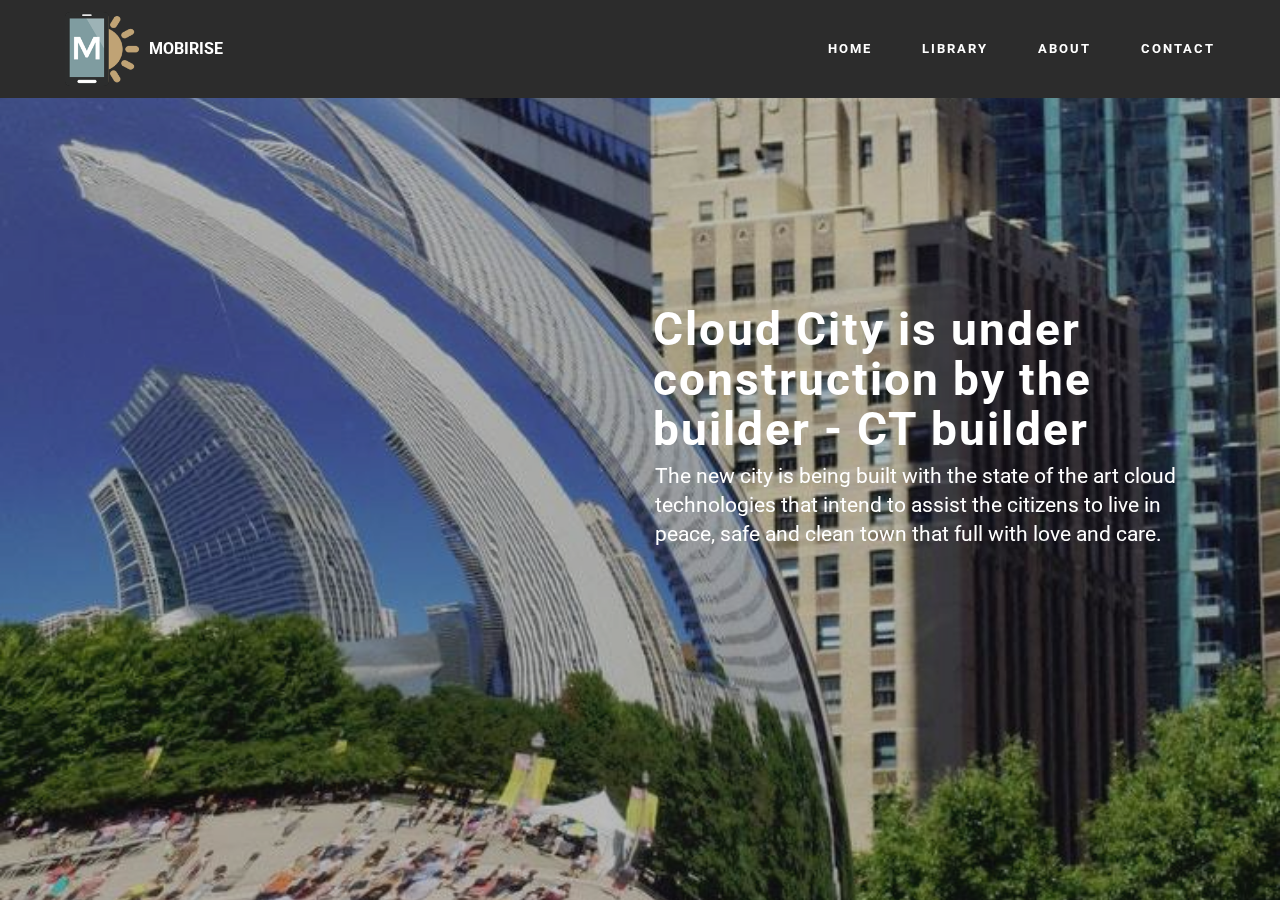
<file: index.html>
<!DOCTYPE html>
<html>
<head>
  <!-- Site made with Mobirise Website Builder v4.3.2, https://mobirise.com -->
  <meta charset="UTF-8">
  <meta http-equiv="X-UA-Compatible" content="IE=edge">
  <meta name="generator" content="Mobirise v4.3.2, mobirise.com">
  <meta name="viewport" content="width=device-width, initial-scale=1">
  <link rel="shortcut icon" href="assets/images/logo.png" type="image/x-icon">
  <meta name="description" content="Cloud City landing page
">
  <title>Cloud City Hall</title>
  <link rel="stylesheet" href="https://fonts.googleapis.com/css?family=Roboto:700,400&subset=cyrillic,latin,greek,vietnamese">
  <link rel="stylesheet" href="assets/bootstrap/css/bootstrap.min.css">
  <link rel="stylesheet" href="assets/animate.css/animate.min.css">
  <link rel="stylesheet" href="assets/mobirise/css/style.css">
  <link rel="stylesheet" href="assets/mobirise/css/mbr-additional.css" type="text/css">
  
  
  
</head>
<body>
<section class="mbr-navbar mbr-navbar--freeze mbr-navbar--absolute mbr-navbar--auto-collapse" id="menu-0" data-rv-view="0">
    <div class="mbr-navbar__section mbr-section">
        <div class="mbr-section__container container">
            <div class="mbr-navbar__container">
                <div class="mbr-navbar__column mbr-navbar__column--s mbr-navbar__brand">
                    <span class="mbr-navbar__brand-link mbr-brand mbr-brand--inline">
                        <span class="mbr-brand__logo"><a href="https://mobirise.com"><img src="assets/images/logo.png" class="mbr-navbar__brand-img mbr-brand__img" alt="Mobirise"></a></span>
                        <span class="mbr-brand__name"><a class="mbr-brand__name text-white" href="https://mobirise.com">MOBIRISE</a></span>
                    </span>
                </div>
                <div class="mbr-navbar__hamburger mbr-hamburger"><span class="mbr-hamburger__line"></span></div>
                <div class="mbr-navbar__column mbr-navbar__menu">
                    <nav class="mbr-navbar__menu-box mbr-navbar__menu-box--inline-right">
                        <div class="mbr-navbar__column">
                            <ul class="mbr-navbar__items mbr-navbar__items--right float-left mbr-buttons mbr-buttons--freeze mbr-buttons--right btn-decorator mbr-buttons--active mbr-buttons--only-links"><li class="mbr-navbar__item"><a class="mbr-buttons__link btn text-white" href="index.html#header1-d">HOME</a></li><li class="mbr-navbar__item"><a class="mbr-buttons__link btn text-white" href="page2.html#content5-s">LIBRARY<br></a></li> <li class="mbr-navbar__item"><a class="mbr-buttons__link btn text-white" href="page1.html#content5-9">ABOUT</a></li><li class="mbr-navbar__item"><a class="mbr-buttons__link btn text-white" href="page1.html#contacts3-a">CONTACT</a></li> </ul>                            
                            
                        </div>
                    </nav>
                </div>
            </div>
        </div>
    </div>
</section>

<section class="engine"><a href="https://mobirise.co/o">bootstrap button</a></section><section class="mbr-box mbr-section mbr-section--relative mbr-section--fixed-size mbr-section--full-height mbr-section--bg-adapted mbr-parallax-background mbr-after-navbar" id="header1-d" data-rv-view="2" style="background-image: url(assets/images/mbr-720x1080.jpg);">
    <div class="mbr-box__magnet mbr-box__magnet--sm-padding mbr-box__magnet--center-left">
        <div class="mbr-overlay" style="opacity: 0.3; background-color: rgb(34, 34, 34);"></div>
        <div class="mbr-box__container mbr-section__container container">
            <div class="mbr-box mbr-box--stretched"><div class="mbr-box__magnet mbr-box__magnet--center-left">
                <div class="row"><div class=" col-sm-6 col-sm-offset-6">
                    <div class="mbr-hero animated fadeInUp">
                        <h1 class="mbr-hero__text">Cloud City is under construction by the builder - CT builder</h1>
                        <p class="mbr-hero__subtext">The new city is being built with the state of the art cloud technologies that intend to assist the citizens to live in peace, safe and clean town that full with love and care.&nbsp;</p>
                    </div>
                    
                </div></div>
            </div></div>
        </div>
        
    </div>
</section>


  <script src="assets/web/assets/jquery/jquery.min.js"></script>
  <script src="assets/bootstrap/js/bootstrap.min.js"></script>
  <script src="assets/smooth-scroll/smooth-scroll.js"></script>
  <script src="assets/jarallax/jarallax.js"></script>
  <script src="assets/mobirise/js/script.js"></script>
  
  
</body>
</html>
</file>
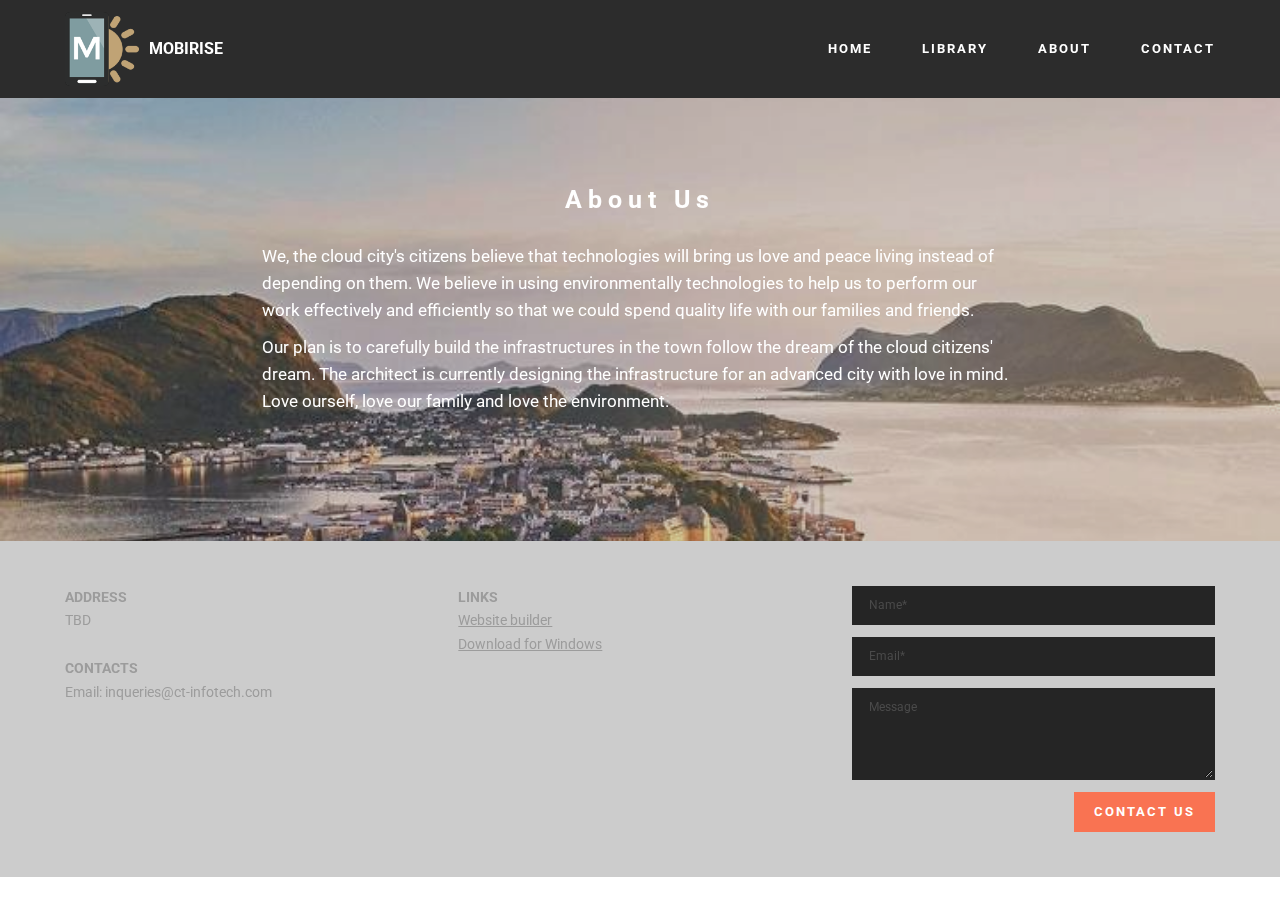
<file: page1.html>
<!DOCTYPE html>
<html>
<head>
  <!-- Site made with Mobirise Website Builder v4.3.2, https://mobirise.com -->
  <meta charset="UTF-8">
  <meta http-equiv="X-UA-Compatible" content="IE=edge">
  <meta name="generator" content="Mobirise v4.3.2, mobirise.com">
  <meta name="viewport" content="width=device-width, initial-scale=1">
  <link rel="shortcut icon" href="assets/images/logo.png" type="image/x-icon">
  <meta name="description" content="Cloud City landing page
">
  <title>About Us</title>
  <link rel="stylesheet" href="https://fonts.googleapis.com/css?family=Roboto:700,400&subset=cyrillic,latin,greek,vietnamese">
  <link rel="stylesheet" href="assets/bootstrap/css/bootstrap.min.css">
  <link rel="stylesheet" href="assets/mobirise/css/style.css">
  <link rel="stylesheet" href="assets/mobirise/css/mbr-additional.css" type="text/css">
  
  
  
</head>
<body>
<section class="mbr-navbar mbr-navbar--freeze mbr-navbar--absolute mbr-navbar--auto-collapse" id="menu-4" data-rv-view="13">
    <div class="mbr-navbar__section mbr-section">
        <div class="mbr-section__container container">
            <div class="mbr-navbar__container">
                <div class="mbr-navbar__column mbr-navbar__column--s mbr-navbar__brand">
                    <span class="mbr-navbar__brand-link mbr-brand mbr-brand--inline">
                        <span class="mbr-brand__logo"><a href="https://mobirise.com"><img src="assets/images/logo.png" class="mbr-navbar__brand-img mbr-brand__img" alt="Mobirise"></a></span>
                        <span class="mbr-brand__name"><a class="mbr-brand__name text-white" href="https://mobirise.com">MOBIRISE</a></span>
                    </span>
                </div>
                <div class="mbr-navbar__hamburger mbr-hamburger"><span class="mbr-hamburger__line"></span></div>
                <div class="mbr-navbar__column mbr-navbar__menu">
                    <nav class="mbr-navbar__menu-box mbr-navbar__menu-box--inline-right">
                        <div class="mbr-navbar__column">
                            <ul class="mbr-navbar__items mbr-navbar__items--right float-left mbr-buttons mbr-buttons--freeze mbr-buttons--right btn-decorator mbr-buttons--active mbr-buttons--only-links"><li class="mbr-navbar__item"><a class="mbr-buttons__link btn text-white" href="index.html#header1-d">HOME</a></li><li class="mbr-navbar__item"><a class="mbr-buttons__link btn text-white" href="page2.html#content5-s">LIBRARY<br></a></li> <li class="mbr-navbar__item"><a class="mbr-buttons__link btn text-white" href="page1.html#content5-9">ABOUT</a></li><li class="mbr-navbar__item"><a class="mbr-buttons__link btn text-white" href="page1.html#contacts3-a">CONTACT</a></li> </ul>                            
                            
                        </div>
                    </nav>
                </div>
            </div>
        </div>
    </div>
</section>

<section class="engine"><a href="https://mobirise.co/k">free bootstrap template</a></section><section class="mbr-section mbr-section--relative mbr-section--fixed-size mbr-parallax-background mbr-after-navbar" id="content5-9" data-rv-view="15" style="background-image: url(assets/images/mbr-1-720x1080.jpg);">
    <div class="mbr-overlay" style="opacity: 0.2; background-color: rgb(40, 50, 78);"></div>
    <div class="mbr-section__container container mbr-section__container--first" style="padding-top: 93px;">
        <div class="mbr-header mbr-header--wysiwyg row">
            <div class="col-sm-8 col-sm-offset-2">
                <h3 class="mbr-header__text">About Us</h3>
                
            </div>
        </div>
    </div>
    <div class="mbr-section__container container mbr-section__container--last" style="padding-bottom: 93px;">
        <div class="row">
            <div class="mbr-article mbr-article--wysiwyg col-sm-8 col-sm-offset-2"><p>We, the cloud city's citizens believe that technologies will bring us  love and peace living instead of depending on them. We believe in using environmentally technologies to help us to perform our work effectively and efficiently so that we could spend quality life with our families and friends. 
</p><p>
</p><p>Our plan is to carefully build the infrastructures in the town follow the dream of the cloud citizens' dream. The architect is currently designing the infrastructure for an advanced city with love in mind. Love ourself, love our family and love the environment. 
</p><p><br></p></div>
        </div>
    </div>
    
</section>

<section class="mbr-section mbr-section--relative mbr-section--fixed-size" id="contacts3-a" data-rv-view="18" style="background-color: rgb(204, 204, 204);">
    
    <div class="mbr-section__container container">
        <div class="mbr-contacts mbr-contacts--wysiwyg row" style="padding-top: 45px; padding-bottom: 45px;">
            <div class="col-sm-8">
                <div class="row">
                    <div class="col-sm-6">
                        <p class="mbr-contacts__text"><strong>ADDRESS</strong><br>TBD<br><br>
<strong>CONTACTS</strong><br>
Email: inqueries@ct-infotech.com<br><br><br></p>
                    </div>
                    <div class="col-sm-6"><p class="mbr-contacts__text"><strong>LINKS</strong></p><ul class="mbr-contacts__list"><li><a class="mbr-contacts__link text-gray" href="https://mobirise.com/">Website builder</a></li><li><a class="mbr-contacts__link text-gray" href="https://mobirise.com/mobirise-free-win.zip">Download for Windows</a></li><li><br></li></ul></div>
                </div>
            </div>
            <div class="mbr-contacts__column col-sm-4" data-form-type="formoid">
                <div data-form-alert="true">
                    <div class="hide" data-form-alert-success="true">Thanks for filling out form!</div>
                </div>
                <form action="https://mobirise.com/" method="post" data-form-title="MESSAGE">
                    <input type="hidden" value="1mVL0jQZPa6fOeLmYyY5vZgUEvoPHFrnlAN6SA2vg8W02Fq6LkIRpuP0IlZq6C08UC1Op17MCGPrtKrv/KXpR/Q3Di6gvYwQyxUJLIP84vtyXrbPPCaPgbgZNE6Dunb3" data-form-email="true">
                    <div class="form-group">
                        <input type="text" class="form-control input-sm input-inverse" name="name" required="" placeholder="Name*" data-form-field="Name">
                    </div>
                    <div class="form-group">
                        <input type="email" class="form-control input-sm input-inverse" name="email" required="" placeholder="Email*" data-form-field="Email">
                    </div>
                    
                    <div class="form-group">
                        <textarea class="form-control input-sm input-inverse" name="message" rows="4" placeholder="Message" data-form-field="Message"></textarea>
                    </div>
                    <div class="mbr-buttons mbr-buttons--right btn-inverse"><button type="submit" class="mbr-buttons__btn btn btn-danger">CONTACT US</button></div>
                </form>
            </div>
        </div>
    </div>
</section>


  <script src="assets/web/assets/jquery/jquery.min.js"></script>
  <script src="assets/bootstrap/js/bootstrap.min.js"></script>
  <script src="assets/smooth-scroll/smooth-scroll.js"></script>
  <script src="assets/jarallax/jarallax.js"></script>
  <!--[if lte IE 9]>
    <script src="assets/jquery-placeholder/jquery.placeholder.min.js"></script>
  <![endif]-->
  <script src="assets/mobirise/js/script.js"></script>
  <script src="assets/formoid/formoid.min.js"></script>
  
  
</body>
</html>
</file>
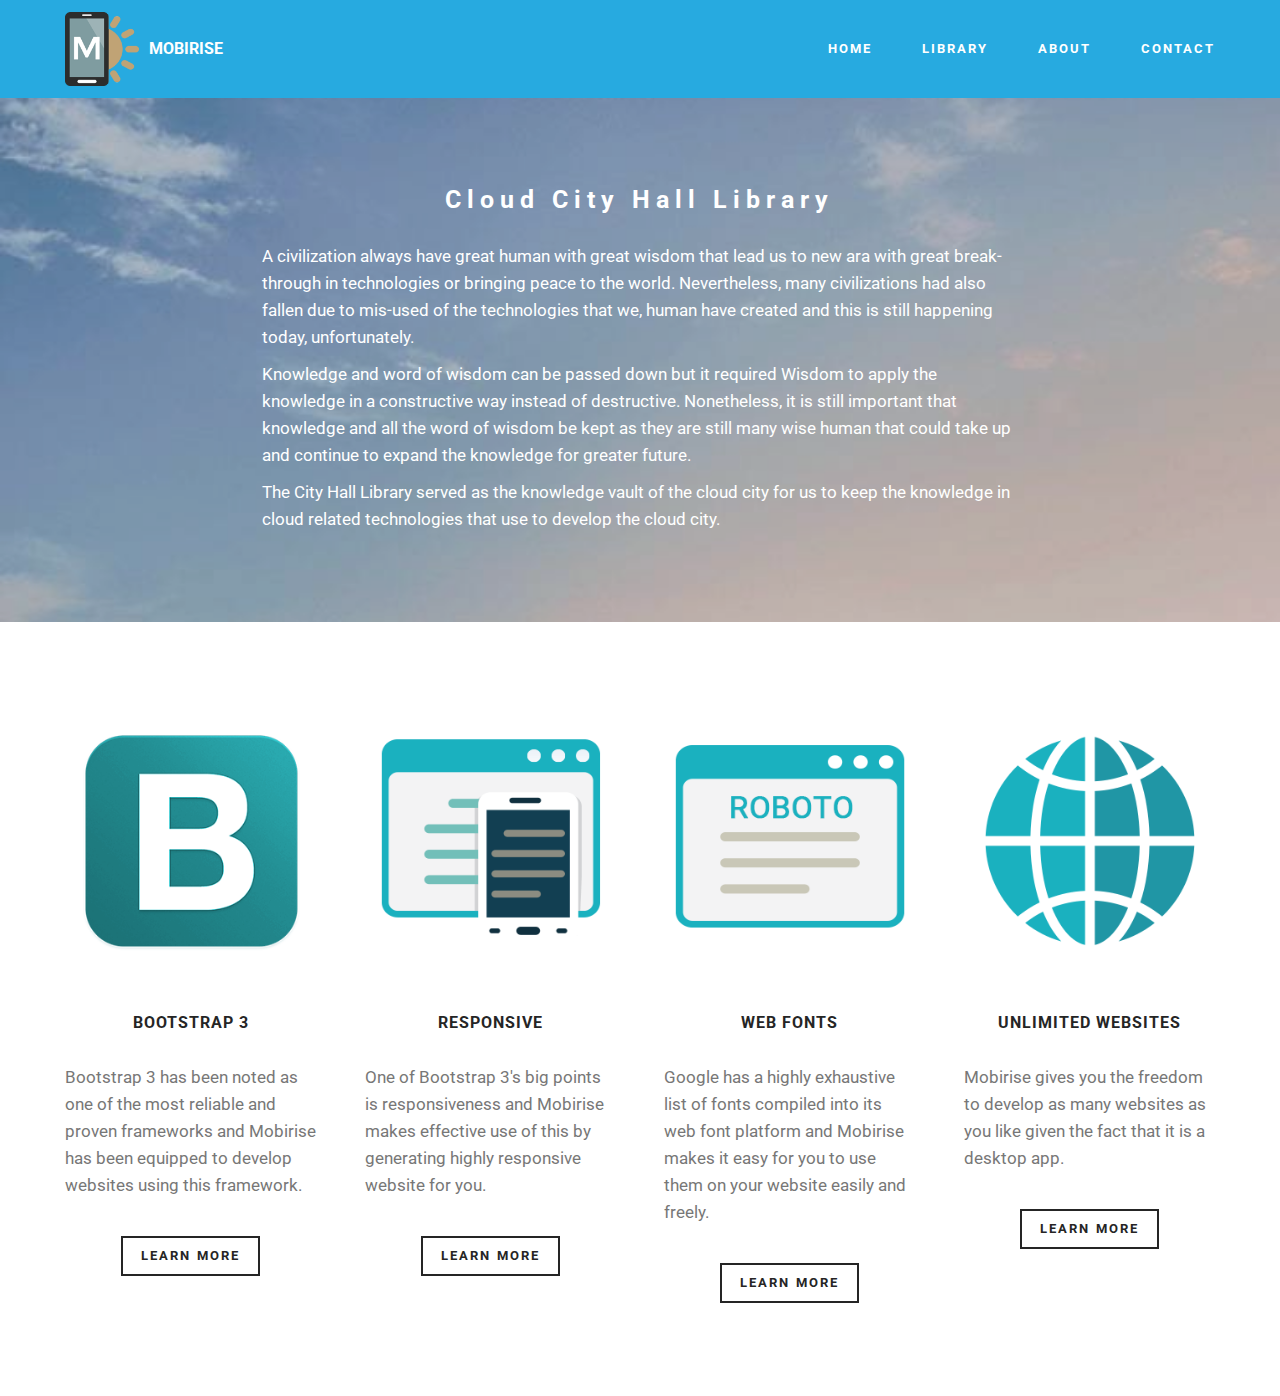
<file: page2.html>
<!DOCTYPE html>
<html>
<head>
  <!-- Site made with Mobirise Website Builder v4.3.2, https://mobirise.com -->
  <meta charset="UTF-8">
  <meta http-equiv="X-UA-Compatible" content="IE=edge">
  <meta name="generator" content="Mobirise v4.3.2, mobirise.com">
  <meta name="viewport" content="width=device-width, initial-scale=1">
  <link rel="shortcut icon" href="assets/images/logo.png" type="image/x-icon">
  <meta name="description" content="Cloud City Knowledge Vault for exchanging ideas and  info and most importantly is storing all those priceless knowledge and wisdom of citizens in a forever lasting cloud based storage .

">
  <title>Knowldge Vault</title>
  <link rel="stylesheet" href="https://fonts.googleapis.com/css?family=Roboto:700,400&subset=cyrillic,latin,greek,vietnamese">
  <link rel="stylesheet" href="assets/bootstrap/css/bootstrap.min.css">
  <link rel="stylesheet" href="assets/mobirise/css/style.css">
  <link rel="stylesheet" href="assets/mobirise/css/mbr-additional.css" type="text/css">
  
  
  
</head>
<body>
<section class="mbr-navbar mbr-navbar--freeze mbr-navbar--absolute mbr-navbar--auto-collapse mbr-navbar--transparent" id="menu-m" data-rv-view="8">
    <div class="mbr-navbar__section mbr-section">
        <div class="mbr-section__container container">
            <div class="mbr-navbar__container">
                <div class="mbr-navbar__column mbr-navbar__column--s mbr-navbar__brand">
                    <span class="mbr-navbar__brand-link mbr-brand mbr-brand--inline">
                        <span class="mbr-brand__logo"><a href="https://mobirise.com"><img src="assets/images/logo.png" class="mbr-navbar__brand-img mbr-brand__img" alt="Mobirise"></a></span>
                        <span class="mbr-brand__name"><a class="mbr-brand__name text-white" href="https://mobirise.com">MOBIRISE</a></span>
                    </span>
                </div>
                <div class="mbr-navbar__hamburger mbr-hamburger"><span class="mbr-hamburger__line"></span></div>
                <div class="mbr-navbar__column mbr-navbar__menu">
                    <nav class="mbr-navbar__menu-box mbr-navbar__menu-box--inline-right">
                        <div class="mbr-navbar__column">
                            <ul class="mbr-navbar__items mbr-navbar__items--right float-left mbr-buttons mbr-buttons--freeze mbr-buttons--right btn-decorator mbr-buttons--active mbr-buttons--only-links"><li class="mbr-navbar__item"><a class="mbr-buttons__link btn text-white" href="index.html#header1-d">HOME</a></li><li class="mbr-navbar__item"><a class="mbr-buttons__link btn text-white" href="page2.html#content5-s">LIBRARY<br></a></li> <li class="mbr-navbar__item"><a class="mbr-buttons__link btn text-white" href="page1.html#content5-9">ABOUT</a></li><li class="mbr-navbar__item"><a class="mbr-buttons__link btn text-white" href="page1.html#contacts3-a">CONTACT</a></li> </ul>                            
                            
                        </div>
                    </nav>
                </div>
            </div>
        </div>
    </div>
</section>

<section class="engine"><a href="https://mobirise.co/m">bootstrap table</a></section><section class="mbr-section mbr-section--relative mbr-section--fixed-size mbr-background mbr-after-navbar" id="content5-s" data-rv-view="5" style="background-image: url(assets/images/mbr-1-720x1080.jpg);">
    <div class="mbr-overlay" style="opacity: 0.2; background-color: rgb(40, 50, 78);"></div>
    <div class="mbr-section__container container mbr-section__container--first" style="padding-top: 93px;">
        <div class="mbr-header mbr-header--wysiwyg row">
            <div class="col-sm-8 col-sm-offset-2">
                <h3 class="mbr-header__text">Cloud City Hall Library</h3>
                
            </div>
        </div>
    </div>
    <div class="mbr-section__container container mbr-section__container--last" style="padding-bottom: 93px;">
        <div class="row">
            <div class="mbr-article mbr-article--wysiwyg col-sm-8 col-sm-offset-2"><p>A civilization always have great human with great wisdom that lead us to new ara with great break-through in technologies or bringing peace to the world. Nevertheless, many civilizations had also fallen due to mis-used of the technologies that we, human have created and this is still happening today, unfortunately.&nbsp;</p><p>Knowledge and word of wisdom can be passed down but it required Wisdom to apply the knowledge in a constructive way instead of destructive. Nonetheless, it is still important that knowledge and all the word of wisdom be kept as they are still many wise human that could take up and continue to expand the knowledge for greater future.&nbsp;</p><p>The City Hall Library served as the knowledge vault of the cloud city for us to keep the knowledge in cloud related technologies that use to develop the cloud city.&nbsp;</p></div>
        </div>
    </div>
    
</section>

<section class="mbr-section mbr-section--relative mbr-section--fixed-size" id="features1-w" data-rv-view="10" style="background-color: rgb(255, 255, 255);">
    
    
    <div class="mbr-section__container container mbr-section__container--std-top-padding" style="padding-top: 93px;">
        <div class="mbr-section__row row">
            <div class="mbr-section__col col-xs-12 col-md-3 col-sm-6">
                <div class="mbr-section__container mbr-section__container--center mbr-section__container--middle">
                    <figure class="mbr-figure"><img src="assets/images/bootstrap.png" class="mbr-figure__img"></figure>
                </div>
                <div class="mbr-section__container mbr-section__container--middle">
                    <div class="mbr-header mbr-header--reduce mbr-header--center mbr-header--wysiwyg">
                        <h3 class="mbr-header__text">BOOTSTRAP 3</h3>
                    </div>
                </div>
                <div class="mbr-section__container mbr-section__container--middle">
                    <div class="mbr-article mbr-article--wysiwyg">
                        <p>Bootstrap 3 has been noted as one of the most reliable and proven frameworks and Mobirise has been equipped to develop websites using this framework.</p>
                    </div>
                </div>
                <div class="mbr-section__container mbr-section__container--last" style="padding-bottom: 93px;">
                    <div class="mbr-buttons mbr-buttons--center"><a href="https://mobirise.com" class="mbr-buttons__btn btn btn-wrap btn-xs-lg btn-default">LEARN MORE</a></div>
                </div>
            </div>
            <div class="mbr-section__col col-xs-12 col-md-3 col-sm-6">
                <div class="mbr-section__container mbr-section__container--center mbr-section__container--middle">
                    <figure class="mbr-figure"><img src="assets/images/responsive.png" class="mbr-figure__img"></figure>
                </div>
                <div class="mbr-section__container mbr-section__container--middle">
                    <div class="mbr-header mbr-header--reduce mbr-header--center mbr-header--wysiwyg">
                        <h3 class="mbr-header__text">RESPONSIVE</h3>
                    </div>
                </div>
                <div class="mbr-section__container mbr-section__container--middle">
                    <div class="mbr-article mbr-article--wysiwyg">
                        <p>One of Bootstrap 3's big points is responsiveness and Mobirise makes effective use of this by generating highly responsive website for you.</p>
                    </div>
                </div>
                <div class="mbr-section__container mbr-section__container--last" style="padding-bottom: 93px;">
                    <div class="mbr-buttons mbr-buttons--center"><a href="https://mobirise.com" class="mbr-buttons__btn btn btn-wrap btn-xs-lg btn-default">LEARN MORE</a></div>
                </div>
            </div>
            <div class="clearfix visible-sm-block"></div>
            <div class="mbr-section__col col-xs-12 col-md-3 col-sm-6">
                <div class="mbr-section__container mbr-section__container--center mbr-section__container--middle">
                    <figure class="mbr-figure"><img src="assets/images/google-fonts.png" class="mbr-figure__img"></figure>
                </div>
                <div class="mbr-section__container mbr-section__container--middle">
                    <div class="mbr-header mbr-header--reduce mbr-header--center mbr-header--wysiwyg">
                        <h3 class="mbr-header__text">WEB FONTS</h3>
                    </div>
                </div>
                <div class="mbr-section__container mbr-section__container--middle">
                    <div class="mbr-article mbr-article--wysiwyg">
                        <p>Google has a highly exhaustive list of fonts compiled into its web font platform and Mobirise makes it easy for you to use them on your website easily and freely.</p>
                    </div>
                </div>
                <div class="mbr-section__container mbr-section__container--last" style="padding-bottom: 93px;">
                    <div class="mbr-buttons mbr-buttons--center"><a href="https://mobirise.com" class="mbr-buttons__btn btn btn-wrap btn-xs-lg btn-default">LEARN MORE</a></div>
                </div>
            </div>
            
            <div class="mbr-section__col col-xs-12 col-md-3 col-sm-6">
                <div class="mbr-section__container mbr-section__container--center mbr-section__container--middle">
                    <figure class="mbr-figure"><img src="assets/images/unlimited-websites.png" class="mbr-figure__img"></figure>
                </div>
                <div class="mbr-section__container mbr-section__container--middle">
                    <div class="mbr-header mbr-header--reduce mbr-header--center mbr-header--wysiwyg">
                        <h3 class="mbr-header__text">UNLIMITED WEBSITES</h3>
                    </div>
                </div>
                <div class="mbr-section__container mbr-section__container--middle">
                    <div class="mbr-article mbr-article--wysiwyg">
                        <p>Mobirise gives you the freedom to develop as many websites as you like given the fact that it is a desktop app.</p>
                    </div>
                </div>
                <div class="mbr-section__container mbr-section__container--last" style="padding-bottom: 93px;">
                    <div class="mbr-buttons mbr-buttons--center"><a href="https://mobirise.com" class="mbr-buttons__btn btn btn-wrap btn-xs-lg btn-default">LEARN MORE</a></div>
                </div>
            </div>
            
            
            
        </div>
    </div>
</section>


  <script src="assets/web/assets/jquery/jquery.min.js"></script>
  <script src="assets/bootstrap/js/bootstrap.min.js"></script>
  <script src="assets/smooth-scroll/smooth-scroll.js"></script>
  <script src="assets/mobirise/js/script.js"></script>
  
  
</body>
</html>
</file>
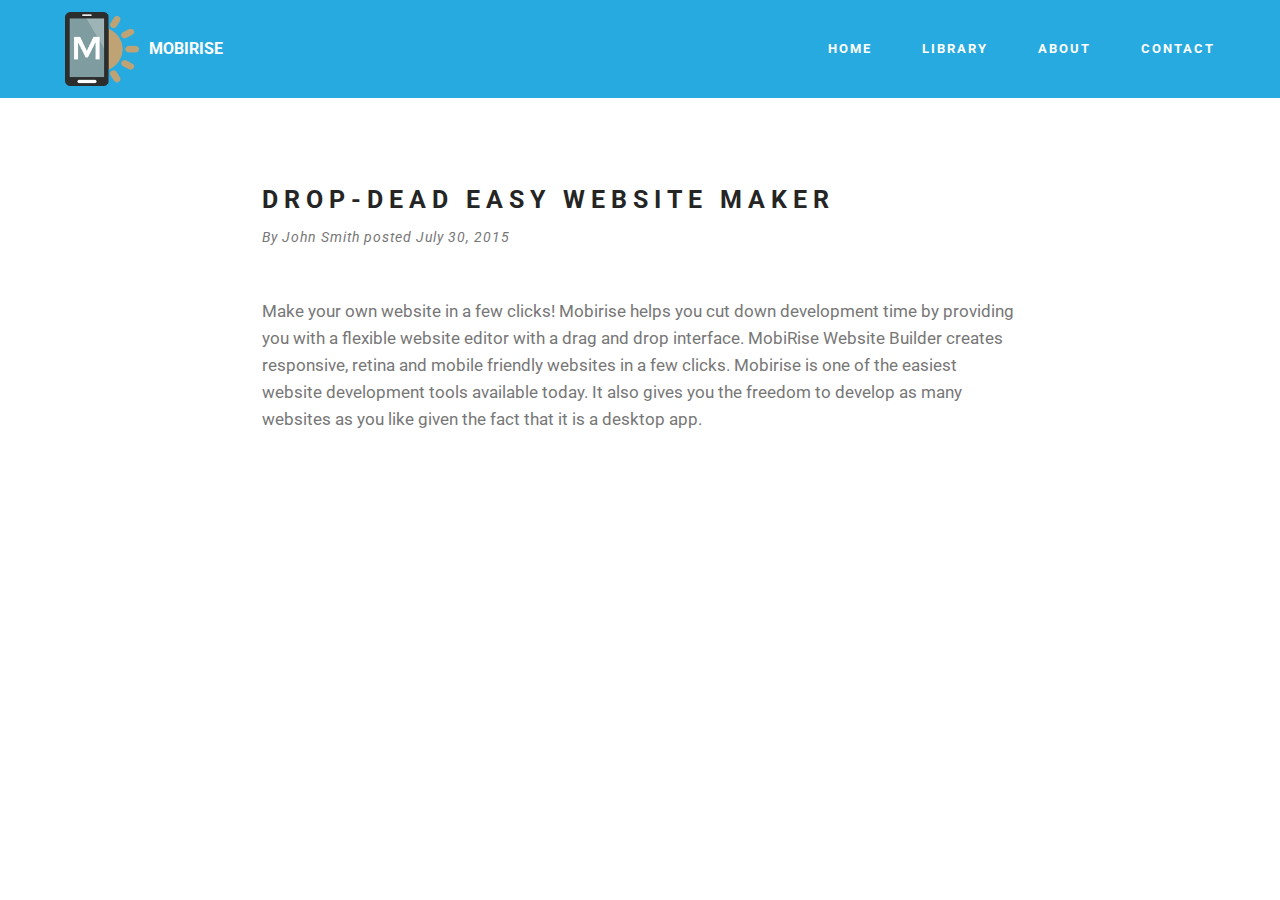
<file: page3.html>
<!DOCTYPE html>
<html>
<head>
  <!-- Site made with Mobirise Website Builder v4.3.2, https://mobirise.com -->
  <meta charset="UTF-8">
  <meta http-equiv="X-UA-Compatible" content="IE=edge">
  <meta name="generator" content="Mobirise v4.3.2, mobirise.com">
  <meta name="viewport" content="width=device-width, initial-scale=1">
  <link rel="shortcut icon" href="assets/images/logo.png" type="image/x-icon">
  <meta name="description" content="Basic understanding
">
  <title>Basic of Cloud Computing</title>
  <link rel="stylesheet" href="https://fonts.googleapis.com/css?family=Roboto:700,400&subset=cyrillic,latin,greek,vietnamese">
  <link rel="stylesheet" href="assets/bootstrap/css/bootstrap.min.css">
  <link rel="stylesheet" href="assets/mobirise/css/style.css">
  <link rel="stylesheet" href="assets/mobirise/css/mbr-additional.css" type="text/css">
  
  
  
</head>
<body>
<section class="mbr-navbar mbr-navbar--freeze mbr-navbar--absolute mbr-navbar--auto-collapse" id="menu-x" data-rv-view="27">
    <div class="mbr-navbar__section mbr-section">
        <div class="mbr-section__container container">
            <div class="mbr-navbar__container">
                <div class="mbr-navbar__column mbr-navbar__column--s mbr-navbar__brand">
                    <span class="mbr-navbar__brand-link mbr-brand mbr-brand--inline">
                        <span class="mbr-brand__logo"><a href="https://mobirise.com"><img src="assets/images/logo.png" class="mbr-navbar__brand-img mbr-brand__img" alt="Mobirise"></a></span>
                        <span class="mbr-brand__name"><a class="mbr-brand__name text-white" href="https://mobirise.com">MOBIRISE</a></span>
                    </span>
                </div>
                <div class="mbr-navbar__hamburger mbr-hamburger"><span class="mbr-hamburger__line"></span></div>
                <div class="mbr-navbar__column mbr-navbar__menu">
                    <nav class="mbr-navbar__menu-box mbr-navbar__menu-box--inline-right">
                        <div class="mbr-navbar__column">
                            <ul class="mbr-navbar__items mbr-navbar__items--right float-left mbr-buttons mbr-buttons--freeze mbr-buttons--right btn-decorator mbr-buttons--active mbr-buttons--only-links"><li class="mbr-navbar__item"><a class="mbr-buttons__link btn text-white" href="index.html#header1-d">HOME</a></li><li class="mbr-navbar__item"><a class="mbr-buttons__link btn text-white" href="page2.html#content5-s">LIBRARY<br></a></li> <li class="mbr-navbar__item"><a class="mbr-buttons__link btn text-white" href="page1.html#content5-9">ABOUT</a></li><li class="mbr-navbar__item"><a class="mbr-buttons__link btn text-white" href="page1.html#contacts3-a">CONTACT</a></li> </ul>                            
                            
                        </div>
                    </nav>
                </div>
            </div>
        </div>
    </div>
</section>

<section class="engine"><a href="https://mobirise.co/h">how to make a website for free</a></section><section class="mbr-section mbr-after-navbar" id="header3-y" data-rv-view="28">
    <div class="mbr-section__container container mbr-section__container--first">
        <div class="mbr-header mbr-header--wysiwyg row">
            <div class="col-sm-8 col-sm-offset-2">
                <h3 class="mbr-header__text">DROP-DEAD EASY WEBSITE MAKER</h3>
                <p class="mbr-header__subtext">By John Smith posted July 30, 2015<br><br></p>
            </div>
        </div>
    </div>
</section>

<section class="mbr-section" id="content1-z" data-rv-view="30">
    <div class="mbr-section__container container mbr-section__container--last">
        <div class="row">
            <div class="mbr-article mbr-article--wysiwyg col-sm-8 col-sm-offset-2"><p>Make your own website in a few clicks! Mobirise helps you cut down development time by providing you with a flexible website editor with a drag and drop interface. MobiRise Website Builder creates responsive, retina and mobile friendly websites in a few clicks. Mobirise is one of the easiest website development tools available today. It also gives you the freedom to develop as many websites as you like given the fact that it is a desktop app.</p></div>
        </div>
    </div>
</section>


  <script src="assets/web/assets/jquery/jquery.min.js"></script>
  <script src="assets/bootstrap/js/bootstrap.min.js"></script>
  <script src="assets/smooth-scroll/smooth-scroll.js"></script>
  <script src="assets/mobirise/js/script.js"></script>
  
  
</body>
</html>
</file>
<file: assets/mobirise/css/mbr-additional.css>
#menu-0 .mbr-brand__name {
  font-size: 16px;
}
#menu-0.mbr-navbar--stuck .mbr-navbar__section {
  background: #2c2c2c;
}
#menu-0 .mbr-navbar__hamburger {
  color: #ffffff;
}
#menu-4 .mbr-brand__name {
  font-size: 16px;
}
#menu-4.mbr-navbar--stuck .mbr-navbar__section {
  background: #2c2c2c;
}
#menu-4 .mbr-navbar__hamburger {
  color: #ffffff;
}
#content5-9 .mbr-header .mbr-header__text {
  text-align: center;
  color: #fff;
}
#content5-9 .mbr-header .mbr-header__subtext {
  text-align: center;
  color: #fff;
}
#content5-9 .mbr-article {
  color: #fff;
}
#content5-s .mbr-header .mbr-header__text {
  text-align: center;
  color: #fff;
}
#content5-s .mbr-header .mbr-header__subtext {
  text-align: center;
  color: #fff;
}
#content5-s .mbr-article {
  color: #fff;
}
#menu-m .mbr-brand__name {
  font-size: 16px;
}
#menu-m.mbr-navbar--stuck .mbr-navbar__section {
  background: #27aae0;
}
#menu-m .mbr-navbar__section {
  background: #27aae0;
}
#menu-m .mbr-navbar__hamburger {
  color: #ffffff;
}
#menu-x .mbr-brand__name {
  font-size: 16px;
}
#menu-x.mbr-navbar--stuck .mbr-navbar__section {
  background: #27aae0;
}
#menu-x .mbr-navbar__section {
  background: #27aae0;
}
#menu-x .mbr-navbar__hamburger {
  color: #ffffff;
}
</file>
<file: assets/mobirise/css/style.css>
.is-builder .animated {
  -webkit-animation-name: none !important;
  animation-name: none !important;
}
html {
  position: relative;
  min-height: 100%;
}
.mbr-embedded-video {
  position: relative;
}
.mbr-background-video,
.mbr-background-video-preview {
  bottom: 0;
  left: 0;
  overflow: hidden;
  position: absolute;
  right: 0;
  top: 0;
}
.mbr-parallax-background,
.mbr-background {
  background-attachment: fixed !important;
  background-position: 50% 0;
  background-repeat: no-repeat;
  background-size: cover !important;
}
.mbr-hidden-scrollbar .mbr-parallax-background {
  background-size: auto 130%;
}
.mobile .mbr-parallax-background {
  background-attachment: scroll !important;
}
.mbr-background {
  background-attachment: scroll !important;
}
.mbr-navbar {
  position: relative;
  width: 100%;
}
.mbr-navbar:before {
  content: "";
  display: block;
}
.mbr-navbar__brand-link:after,
.mbr-navbar__brand-img {
  max-height: 74px;
  height: 100%;
}
.mbr-navbar:before,
.mbr-navbar__container {
  height: 98px;
}
.mbr-navbar--ss .mbr-navbar__brand-link:after,
.mbr-navbar--ss .mbr-navbar__brand-img {
  height: 74px;
}
.mbr-navbar--ss:before,
.mbr-navbar--ss .mbr-navbar__container {
  height: 98px;
}
.mbr-navbar--xs .mbr-navbar__brand-link:after,
.mbr-navbar--xs .mbr-navbar__brand-img {
  height: 32px;
}
.mbr-navbar--xs:before,
.mbr-navbar--xs .mbr-navbar__container {
  height: 56px;
}
.mbr-navbar--s .mbr-navbar__brand-link:after,
.mbr-navbar--s .mbr-navbar__brand-img {
  height: 48px;
}
.mbr-navbar--s:before,
.mbr-navbar--s .mbr-navbar__container {
  height: 72px;
}
.mbr-navbar--m .mbr-navbar__brand-link:after,
.mbr-navbar--m .mbr-navbar__brand-img {
  height: 64px;
}
.mbr-navbar--m:before,
.mbr-navbar--m .mbr-navbar__container {
  height: 88px;
}
.mbr-navbar--l .mbr-navbar__brand-link:after,
.mbr-navbar--l .mbr-navbar__brand-img {
  height: 96px;
}
.mbr-navbar--l:before,
.mbr-navbar--l .mbr-navbar__container {
  height: 120px;
}
.mbr-navbar--xl .mbr-navbar__brand-link:after,
.mbr-navbar--xl .mbr-navbar__brand-img {
  height: 128px;
}
.mbr-navbar--xl:before,
.mbr-navbar--xl .mbr-navbar__container {
  height: 152px;
}
.mbr-navbar--short .mbr-navbar__brand-link:after,
.mbr-navbar--short .mbr-navbar__brand-img {
  height: 40px;
}
.mbr-navbar--short .mbr-brand__logo .mbr-iconfont{
  font-size: 40px;
}
.mbr-navbar--short:before,
.mbr-navbar--short .mbr-navbar__container {
  height: 64px;
}
.mbr-navbar--short .mbr-navbar__container {
  padding: 12px 0;
}
@media (max-width: 767px) {
  .mbr-navbar--short .mbr-navbar__brand-link:after,
  .mbr-navbar--short .mbr-navbar__brand-img {
    height: 31px;
  }
  .mbr-navbar--short:before,
  .mbr-navbar--short .mbr-navbar__container {
    height: 45px;
  }
  .mbr-navbar--short .mbr-navbar__container {
    padding: 7px 0;
  }
}
.mbr-navbar__brand-img {
  position: relative;
}
.mbr-navbar__brand-img,
.mbr-navbar__container,
.mbr-navbar__section {
  -webkit-transition: all 300ms ease-in-out 0s;
  -o-transition: all 300ms ease-in-out 0s;
  transition: all 300ms ease-in-out 0s;
}
.mbr-navbar__section {
  background: #2c2c2c;
  height: auto;
  position: absolute;
  top: 0;
  width: 100%;
  z-index: 1000;
}
.mbr-navbar__container {
  display: table;
  padding: 12px 0;
  width: 100%;
}
.mbr-navbar__menu-box {
  display: table;
  width: 100%;
}
.mbr-navbar__menu-box--inline-left,
.mbr-navbar__menu-box--inline-center,
.mbr-navbar__menu-box--inline-right {
  display: block;
  text-align: left;
}
.mbr-navbar__menu-box--inline-center {
  text-align: center;
}
.mbr-navbar__menu-box--inline-right {
  text-align: right;
}
.mbr-navbar__column {
  display: table-cell;
  vertical-align: middle;
}
.mbr-navbar__column--xxs {
  width: 1%;
}
.mbr-navbar__column--xs {
  width: 10%;
}
.mbr-navbar__column--s {
  width: 20%;
}
.mbr-navbar__column--m {
  width: 30%;
}
.mbr-navbar__column--l {
  width: 40%;
}
.mbr-navbar__column--xl {
  width: 50%;
}
.mbr-navbar__menu-box--inline-left .mbr-navbar__column,
.mbr-navbar__menu-box--inline-center .mbr-navbar__column,
.mbr-navbar__menu-box--inline-right .mbr-navbar__column {
  display: inline-block;
}
.mbr-navbar__items {
  float: left;
  padding-left: 0px;
  position: relative;
  left: -20px;
}
.mbr-navbar__items--right {
  float: right;
  left: 0;
}
.float-left {
  float: left;
}
.mbr-navbar__item {
  display: block;
  float: left;
  position: relative;
}
.mbr-navbar__hamburger {
  display: none;
  margin-top: -11px;
  position: absolute;
  right: 0;
  top: 50%;
  z-index: 10000;
}
.mbr-navbar--collapsed .mbr-navbar__container {
  position: relative;
}
.mbr-navbar--collapsed .mbr-navbar__column {
  display: block;
  width: 100%;
}
.mbr-navbar--collapsed .mbr-navbar__items--right {
  padding-top: 13px;
}
.mbr-navbar--collapsed .mbr-navbar__menu {
  background: rgba(0, 0, 0, 0.9);
  display: none;
  height: 100%;
  left: 0;
  position: fixed;
  top: 0;
  width: 100%;
  z-index: 9999;
}
.mbr-navbar--collapsed .mbr-navbar__menu-box {
  display: table-cell;
  vertical-align: middle;
}
.mbr-navbar--collapsed .mbr-navbar__items {
  float: none;
}
.mbr-navbar--collapsed .mbr-navbar__item {
  float: none;
}
.mbr-navbar--collapsed .mbr-navbar__hamburger {
  display: block;
}
.mbr-navbar--collapsed.mbr-navbar--open .mbr-navbar__menu {
  display: table;
}
.mbr-navbar--collapsed.mbr-navbar--open:not(.mbr-navbar--sticky) .mbr-navbar__section {
  background: none;
  position: fixed;
}
.mbr-navbar--collapsed.mbr-navbar--open .mbr-navbar__brand {
  visibility: hidden;
}
.mbr-navbar--collapsed.mbr-navbar--sticky.mbr-navbar--open .mbr-navbar__brand {
  visibility: visible;
}
.mbr-navbar--collapsed.mbr-navbar--open .mbr-navbar__brand-img,
.mbr-navbar--collapsed.mbr-navbar--open .mbr-navbar__container {
  -webkit-transition: none;
  -o-transition: none;
  transition: none;
}
.mbr-navbar--freeze.mbr-navbar--collapsed.mbr-navbar--open .mbr-navbar__hamburger,
.mbr-navbar--freeze.mbr-navbar--collapsed.mbr-navbar--open .mbr-navbar__hamburger:hover {
  color: #fff !important;
}
.mbr-navbar--sticky .mbr-navbar__section {
  position: fixed;
}
.mbr-navbar--absolute {
  position: absolute;
}
/* fix for popup menu conflict */
@media (max-width: 480px) {
  .mbr-navbar--absolute.mbr-navbar[id^=menu-] {
    position: absolute;
  }
}
.mbr-navbar--transparent .mbr-navbar__section {
  background: none;
}
.mbr-navbar--stuck .mbr-navbar__section,
.mbr-navbar--relative .mbr-navbar__section {
  background: #2c2c2c;
}
@media (max-width: 991px) {
  .mbr-navbar--auto-collapse .mbr-navbar__container {
    position: relative;
  }
  .mbr-navbar--auto-collapse .mbr-navbar__column {
    display: block;
    width: 100%;
  }
  .mbr-navbar__column {
    max-height: 100vh;
    overflow-x: hidden;
    overflow-y:auto;
  }
  .mbr-navbar__column::-webkit-scrollbar {
    display:none;
  }
  .mbr-navbar--auto-collapse .mbr-navbar__items--right {
    padding-top: 13px;
  }
  .mbr-navbar--auto-collapse .mbr-navbar__menu {
    background: rgba(0, 0, 0, 0.9);
    display: none;
    height: 100%;
    left: 0;
    position: fixed;
    top: 0;
    width: 100%;
    z-index: 9999;
  }
  .mbr-navbar--auto-collapse .mbr-navbar__menu-box {
    display: table-cell;
    vertical-align: middle;
  }
  .mbr-navbar--auto-collapse .mbr-navbar__items {
    float: none;
  }
  .mbr-navbar--auto-collapse .mbr-navbar__item {
    float: none;
  }
  .mbr-navbar--auto-collapse .mbr-navbar__hamburger {
    display: block;
  }
  .mbr-navbar--auto-collapse.mbr-navbar--open .mbr-navbar__menu {
    display: table;
  }
  .mbr-navbar--auto-collapse.mbr-navbar--open:not(.mbr-navbar--sticky) .mbr-navbar__section {
    background: none;
    position: fixed;
  }
  .mbr-navbar--auto-collapse.mbr-navbar--open .mbr-navbar__brand {
    visibility: hidden;
  }
  .mbr-navbar--auto-collapse.mbr-navbar--sticky.mbr-navbar--open .mbr-navbar__brand {
    visibility: visible;
  }
  .mbr-navbar--auto-collapse.mbr-navbar--open .mbr-navbar__brand-img,
  .mbr-navbar--auto-collapse.mbr-navbar--open .mbr-navbar__container {
    -webkit-transition: none;
    -o-transition: none;
    transition: none;
  }
}
.mbr-after-navbar:before {
  content: "";
  display: block;
  height: 98px;
}
.mbr-hamburger {
  cursor: pointer;
  height: 23px;
  width: 30px;
}
.mbr-hamburger:focus {
  outline: none;
}
.mbr-hamburger__line,
.mbr-hamburger__line:before,
.mbr-hamburger__line:after {
  content: "";
  position: absolute;
  display: block;
  height: 1px;
  cursor: pointer;
}
.mbr-hamburger__line,
.mbr-hamburger__line:before,
.mbr-hamburger__line:after {
  width: 30px;
  border-bottom: 5px solid;
  top: 9px;
}
.mbr-hamburger__line:before {
  top: -9px;
}
.mbr-hamburger__line:after {
  top: 9px;
}
.mbr-hamburger__line,
.mbr-hamburger__line:before,
.mbr-hamburger__line:after {
  -webkit-transition: all 300ms ease-in-out;
  transition: all 300ms ease-in-out;
}
.mbr-hamburger--open .mbr-hamburger__line {
  border-color: transparent;
}
.mbr-hamburger--open .mbr-hamburger__line:before,
.mbr-hamburger--open .mbr-hamburger__line:after {
  top: 0;
}
.mbr-hamburger--open .mbr-hamburger__line:before {
  -ms-transform: rotate(45deg);
  -webkit-transform: rotate(45deg);
  transform: rotate(45deg);
}
.mbr-hamburger--open .mbr-hamburger__line:after {
  top: 10px;
  -ms-transform: translatey(-10px) rotate(-45deg);
  -webkit-transform: translatey(-10px) rotate(-45deg);
  transform: translatey(-10px) rotate(-45deg);
}
@media (max-width: 767px) {
  .mbr-hamburger {
    height: 23px;
    width: 27px;
  }
  .mbr-hamburger__line,
  .mbr-hamburger__line:before,
  .mbr-hamburger__line:after {
    width: 27px;
    border-bottom: 4px solid;
    top: 9px;
  }
  .mbr-hamburger__line:before {
    top: -9px;
  }
  .mbr-hamburger__line:after {
    top: 9px;
  }
}

.navbar-dropdown .hamburger-icon {
  content: "";
  width: 16px;
  -webkit-box-shadow: 0 -6px 0 1px,0 0 0 1px,0 6px 0 1px;
  -moz-box-shadow: 0 -6px 0 1px,0 0 0 1px,0 6px 0 1px;
  box-shadow: 0 -6px 0 1px,0 0 0 1px,0 6px 0 1px;
}

.mbr-brand {
  display: block;
  float: left;
  position: relative;
}
.mbr-brand,
.mbr-brand:hover {
  text-decoration: none;
}
.mbr-brand__name {
  display: block;
  font-weight: bold;
  margin-top: 5px;
  text-align: center;
}
.mbr-brand__name,
.mbr-brand__name:hover {
  text-decoration: none;
}
.mbr-brand--inline {
  display: table;
}
.mbr-brand--inline:after {
  content: "";
  display: table-cell;
  width: 1px;
}
.mbr-brand--inline .mbr-brand__logo,
.mbr-brand--inline .mbr-brand__name {
  display: table-cell;
  vertical-align: middle;
}
.mbr-brand--inline .mbr-brand__logo {
  padding-right: 10px;
}
.mbr-brand--inline .mbr-brand__name {
  margin: 0;
  text-align: left;
}
.mbr-form {
  display: table;
  margin-top: -13px;
  position: relative;
  top: 14px;
  width: 100%;
}
.mbr-form__left,
.mbr-form__right {
  display: table-cell;
  vertical-align: top;
}
.mbr-form__left {
  padding-right: 3px;
}
.mbr-form__right {
  width: 1px;
}
@media (max-width: 530px) {
  .mbr-form {
    display: block;
    margin-top: -27px;
    position: relative;
    top: 26px;
  }
  .mbr-form__left,
  .mbr-form__right {
    display: block;
  }
  .mbr-form__left {
    margin-bottom: 12px;
    padding-right: 0;
  }
  .mbr-form__right {
    width: 100%;
  }
}
.mbr-section {
  padding: 0 20px;
}
.mbr-section--no-padding {
  padding: 0;
}
.mbr-section--relative {
  position: relative;
}
.mbr-section--fixed-size {
  overflow: hidden;
}
.mbr-section--full-height {
  height: 100vh;
}
.mbr-section--full-height.mbr-after-navbar:before {
  display: none;
}
.mbr-section--bg-adapted {
  background-attachment: scroll;
  background-position: 50% 0;
  background-repeat: no-repeat;
  background-size: cover;
}
.mbr-section--gray {
  background-color: #444444;
}
.mbr-section--light-gray {
  background-color: #f0f0f0;
}
.mbr-section--dark-gray {
  background-color: #3c3c3c;
}
.mbr-section__container {
  padding: 0;
  position: relative;
  z-index: 3;
}
.mbr-section__container--center {
  text-align: center;
}
.mbr-section__container--std-padding {
  padding: 93px 0;
}
.mbr-section__container--std-top-padding {
  padding-top: 93px;
}
.mbr-section__container--std-bot-padding {
  padding-bottom: 93px;
}
.mbr-section__container--sm-padding {
  padding: 41px 0;
}
.mbr-section__container--sm-top-padding {
  padding-top: 41px;
}
.mbr-section__container--sm-bot-padding {
  padding-bottom: 41px;
}
.mbr-section__container--isolated {
  padding-bottom: 93px;
  padding-top: 93px;
}
.mbr-section__container--first {
  padding-top: 93px;
  padding-bottom: 41px;
}
.mbr-section__container--middle {
  padding-bottom: 41px;
}
.mbr-section__container--last {
  padding-bottom: 93px;
}
.mbr-section__row {
  margin-left: -24px;
  margin-right: -24px;
}
.mbr-section__col {
  overflow: hidden;
  padding-left: 24px;
  padding-right: 24px;
}
.mbr-section__left {
  padding-right: 40px;
}
.mbr-section__right {
  padding-left: 15px;
}
.mbr-section__header {
  line-height: 1.5em;
  margin: -10px 0 0;
  text-align: center;
}
@media (min-width: 768px) {
  .mbr-section--short-paddings .mbr-section__container--std-padding {
    padding: 59px 0;
  }
  .mbr-section--short-paddings .mbr-section__container--std-top-padding {
    padding-top: 59px;
  }
  .mbr-section--short-paddings .mbr-section__container--std-bot-padding {
    padding-bottom: 59px;
  }
  .mbr-section--short-paddings .mbr-section__container--sm-padding {
    padding: 41px 0;
  }
  .mbr-section--short-paddings .mbr-section__container--sm-top-padding {
    padding-top: 41px;
  }
  .mbr-section--short-paddings .mbr-section__container--sm-bot-padding {
    padding-bottom: 41px;
  }
  .mbr-section--short-paddings .mbr-section__container--isolated {
    padding-bottom: 59px;
    padding-top: 59px;
  }
  .mbr-section--short-paddings .mbr-section__container--first {
    padding-top: 59px;
    padding-bottom: 41px;
  }
  .mbr-section--short-paddings .mbr-section__container--middle {
    padding-bottom: 41px;
  }
  .mbr-section--short-paddings .mbr-section__container--last {
    padding-bottom: 59px;
  }
}
@media (max-width: 767px) {
  .mbr-section__left {
    padding-right: 15px;
  }
  .mbr-section__right {
    padding-left: 15px;
    padding-top: 51px;
  }
}
.mbr-arrow {
  bottom: 71px;
  left: 0;
  line-height: 1px;
  padding: 0 20px;
  position: absolute;
  width: 100%;
  z-index: 3;
}
.mbr-arrow__link {
  display: inline-block;
  font-size: 26px;
}
.mbr-arrow__link,
.mbr-arrow__link:hover,
.mbr-arrow__link:focus {
  color: #fff;
}
.mbr-arrow--floating .mbr-arrow__link {
  -webkit-animation: floating-arrow 1.6s infinite ease-in-out 0s;
  -o-animation: floating-arrow 1.6s infinite ease-in-out 0s;
  animation: floating-arrow 1.6s infinite ease-in-out 0s;
}
@-webkit-keyframes floating-arrow {
  from {
    -webkit-transform: translateY(0);
    transform: translateY(0);
  }
  65% {
    -webkit-transform: translateY(11px);
    transform: translateY(11px);
  }
  to {
    -webkit-transform: translateY(0);
    transform: translateY(0);
  }
}
@-o-keyframes floating-arrow {
  from {
    -webkit-transform: translateY(0);
    transform: translateY(0);
  }
  65% {
    -webkit-transform: translateY(11px);
    transform: translateY(11px);
  }
  to {
    -webkit-transform: translateY(0);
    transform: translateY(0);
  }
}
@keyframes floating-arrow {
  from {
    -webkit-transform: translateY(0);
    transform: translateY(0);
  }
  65% {
    -webkit-transform: translateY(11px);
    transform: translateY(11px);
  }
  to {
    -webkit-transform: translateY(0);
    transform: translateY(0);
  }
}
.mbr-arrow--dark .mbr-arrow__link,
.mbr-arrow--dark .mbr-arrow__link:hover,
.mbr-arrow--dark .mbr-arrow__link:focus {
  color: #252525;
}
@media (max-width: 767px) {
  .mbr-arrow {
    bottom: 41px;
  }
}
@media (max-width: 320px) {
  .mbr-arrow {
    bottom: 21px;
    text-align: center;
  }
}
@media all and (device-width: 320px) and (device-height: 568px) and (orientation: portrait) {
  .mbr-arrow {
    bottom: 31px;
  }
}
.mbr-box {
  display: table;
  width: 100%;
}
.mbr-box--fixed {
  table-layout: fixed;
}
.mbr-box--stretched {
  height: 100%;
}
.mbr-box__magnet {
  display: table-cell;
  float: none;
  height: 100%;
  margin-bottom: 0;
  margin-top: 0;
  text-align: center;
  vertical-align: middle;
}
.mbr-box__magnet--sm-padding {
  padding: 41px 0;
}
.mbr-box__magnet--top-left,
.mbr-box__magnet--top-center,
.mbr-box__magnet--top-right {
  vertical-align: top;
}
.mbr-box__magnet--bottom-left,
.mbr-box__magnet--bottom-center,
.mbr-box__magnet--bottom-right {
  vertical-align: bottom;
}
.mbr-box__magnet--top-left,
.mbr-box__magnet--center-left,
.mbr-box__magnet--bottom-left {
  text-align: left;
}
.mbr-box__magnet--top-right,
.mbr-box__magnet--center-right,
.mbr-box__magnet--bottom-right {
  text-align: right;
}
.mbr-box__container {
  height: 50%;
}
@media (max-width: 767px) {
  .mbr-box__container {
    height: 100%;
  }
  .mbr-box--adapted {
    display: block;
  }
  .mbr-box--adapted > .mbr-box__magnet {
    display: block;
    height: auto;
  }
}
.mbr-overlay {
  background: #222;
  bottom: 0;
  left: 0;
  position: absolute;
  right: 0;
  top: 0;
  z-index: 2;
}
.mbr-google-map__marker {
  color: #252525;
  display: none;
  margin: 0;
}
.mbr-google-map--loaded .mbr-google-map__marker {
  display: block;
}
.mbr-hero {
  color: #fff;
  position: relative;
}
.mbr-hero__text {
  font-size: 46px;
  font-weight: bold;
  left: -2px;
  letter-spacing: 2px;
  line-height: 50px;
  margin: -18px 0 1px 0;
  padding-bottom: 41px;
  position: relative;
  top: 8px;
}
.mbr-hero__subtext {
  font-size: 21px;
  line-height: 29px;
  margin: -32px 0 3px 0;
  padding: 0 0 41px 0;
  position: relative;
  top: 6px;
}
.mbr-figure {
  display: inline-block;
  /*line-height: 1px;*/
  margin: 0;
  max-width: 100%;
  overflow: hidden;
  position: relative;
}
.mbr-figure--no-bg {
  background: none;
}
.mbr-figure--full-width {
  display: block;
  width: 100%;
}
.mbr-figure.mbr-after-navbar:before {
  display: none;
}
.mbr-figure--full-width iframe,
.mbr-figure--full-width .mbr-figure__img,
.mbr-figure--full-width .mbr-figure__map {
  width: 100%;
}
.mbr-figure iframe,
.mbr-figure__img,
.mbr-figure__map {
  max-width: 100%;
}
@-webkit-keyframes mapCircleLoading {
  from {
    -webkit-transform: rotate(0deg);
  }
  to {
    -webkit-transform: rotate(359deg);
  }
}
@keyframes mapCircleLoading {
  from {
    transform: rotate(0deg);
  }
  to {
    transform: rotate(359deg);
  }
}
.mbr-figure__map {
  height: 400px;
  position: relative;
}
.mbr-figure__map--short {
  height: 300px;
}
.mbr-figure__map iframe {
  height: 100%;
  width: 100%;
}
.mbr-figure__map [data-state-details] {
  color: #6b6763;
  font-family: "Roboto", Helvetica, Arial, sans-serif;
  height: 1.5em;
  margin-top: -0.75em;
  padding-left: 20px;
  padding-right: 20px;
  position: absolute;
  text-align: center;
  top: 50%;
  width: 100%;
}
.mbr-figure__map[data-state] {
  background: #e9e5dc;
}
.mbr-figure__map[data-state="loading"] [data-state-details] {
  display: none;
}
.mbr-figure__map[data-state="loading"]::after {
  content: "";
  -webkit-animation: mapCircleLoading .6s infinite linear;
  animation: mapCircleLoading .6s infinite linear;
  border-radius: 50%;
  border: 6px rgba(255, 255, 255, 0.35) solid;
  border-top-color: #fff;
  height: 40px;
  left: 50%;
  margin-left: -20px;
  margin-top: -20px;
  position: absolute;
  top: 50%;
  width: 40px;
}
.mbr-figure__caption {
  background: rgba(0, 0, 0, 0.5);
  bottom: 0;
  color: #fff;
  display: block;
  font-size: 17px;
  left: 0;
  line-height: 1.3em;
  min-height: 53px;
  padding: 17px 20px;
  position: absolute;
  text-align: left;
  width: 100%;
}
.mbr-figure__caption--no-padding {
  padding: 17px 0;
}
.mbr-figure--wysiwyg .mbr-figure__caption a,
.mbr-figure--wysiwyg .mbr-figure__caption a:hover {
  color: inherit;
  text-decoration: underline;
}
.mbr-figure--caption-inside-top .mbr-figure__caption {
  bottom: auto;
  top: 0;
}
.mbr-figure--caption-outside-top .mbr-figure__caption,
.mbr-figure--caption-outside-bottom .mbr-figure__caption {
  background: none;
  position: relative;
}
.mbr-figure--no-bg.mbr-figure--caption-outside-top .mbr-figure__caption,
.mbr-figure--no-bg.mbr-figure--caption-outside-bottom .mbr-figure__caption {
  color: #252525;
}
.mbr-figure--no-bg.mbr-figure--caption-outside-top .mbr-figure__caption {
  margin-top: -3px;
  padding-top: 0;
}
.mbr-figure--no-bg.mbr-figure--caption-outside-bottom .mbr-figure__caption {
  margin-top: -2px;
  padding-bottom: 0;
  top: 2px;
}
.mbr-figure__caption--std-grid {
  background: none;
  z-index: 2;
  overflow: hidden;
}
@media (min-width: 768px) {
  .mbr-figure__caption--std-grid {
    width: 715px;
    left: 50%;
    margin-left: -357.5px;
    padding: 17px 0;
  }
}
@media (min-width: 992px) {
  .mbr-figure__caption--std-grid {
    width: 935px;
    margin-left: -467.5px;
  }
}
@media (min-width: 1200px) {
  .mbr-figure__caption--std-grid {
    width: 1150px;
    margin-left: -575px;
  }
}
.mbr-figure__caption--std-grid:before {
  bottom: 0;
  content: "";
  position: absolute;
  top: 0;
  width: 200%;
  z-index: -1;
  margin-left: -50%;
}
.mbr-figure--caption-inside-top .mbr-figure__caption--std-grid:before,
.mbr-figure--caption-inside-bottom .mbr-figure__caption--std-grid:before {
  background: rgba(0, 0, 0, 0.6);
}
.mbr-figure__caption-small {
  color: #ccc;
  display: block;
  font-size: 14px;
  line-height: 1.3em;
}
.mbr-figure--no-bg.mbr-figure--caption-outside-top .mbr-figure__caption-small,
.mbr-figure--no-bg.mbr-figure--caption-outside-bottom .mbr-figure__caption-small {
  color: #777;
}
@media (max-width: 767px) {
  .mbr-figure--adapted {
    display: block;
    width: 100%;
  }
  .mbr-figure--adapted iframe,
  .mbr-figure--adapted .mbr-figure__img,
  .mbr-figure--adapted .mbr-figure__map {
    width: 100%;
  }
  .mbr-figure--caption-inside-top .mbr-figure__caption,
  .mbr-figure--caption-inside-bottom .mbr-figure__caption {
    background: none;
    position: relative;
  }
  .mbr-figure--caption-inside-top .mbr-figure__caption--std-grid:before,
  .mbr-figure--caption-inside-bottom .mbr-figure__caption--std-grid:before {
    display: none;
  }
}
.mbr-reviews {
  list-style: none;
  margin: 0 -15px;
  padding: 3px 0 0 0;
}
.mbr-reviews__item {
  position: relative;
  margin-top: 39px;
}
.mbr-reviews__text {
  background: #fafafa;
  border-radius: 3px;
  border: 1px solid #ededed;
  color: #777;
  font-size: 16px;
  line-height: 26px;
  padding: 20px;
  position: relative;
}
.mbr-reviews__text:before {
  -webkit-transform: rotate(45deg);
  -ms-transform: rotate(45deg);
  -o-transform: rotate(45deg);
  transform: rotate(45deg);
  width: 14px;
  height: 14px;
  background-color: #fafafa;
  border-color: #ededed;
  border-style: none solid solid none;
  border-width: 0 1px 1px 0;
  bottom: -8px;
  content: "";
  display: block;
  left: 50px;
  position: absolute;
}
.mbr-reviews__p {
  margin: 0;
}
.mbr-reviews__author {
  margin-top: 30px;
  padding-left: 102px;
  position: relative;
}
.mbr-reviews__author--short {
  margin-top: 27px;
  padding-left: 32px;
}
.mbr-reviews__author-img {
  width: 50px;
  height: 50px;
  border-radius: 50%;
  left: 33px;
  position: absolute;
  top: 0;
}
.mbr-reviews__author-name {
  color: #777;
  font-size: 14px;
  font-weight: bold;
  position: relative;
  top: -3px;
}
.mbr-reviews__author-bio {
  color: #999;
  font-size: 12px;
}
@media (max-width: 767px) {
  .mbr-reviews__author {
    padding-bottom: 32px;
  }
  .mbr-reviews__author--short {
    padding-bottom: 1px;
  }
}
@media (min-width: 768px) and (max-width: 991px) {
  .mbr-reviews__item:nth-of-type(2n+1) {
    clear: left;
  }
}
@media (min-width: 992px) {
  .mbr-reviews__item:nth-of-type(3n+1) {
    clear: left;
  }
}
@media (max-width: 991px) {
  .mbr-header--reduce .mbr-header__text {
    padding-top: 1em;
    margin-top: -1em;
  }
}
.mbr-header {
  margin-top: -20px;
  padding: 0;
  position: relative;
  text-align: left;
  top: 10px;
}
.mbr-header--std-padding {
  padding-bottom: 41px;
}
.mbr-header--center {
  text-align: center;
}
.mbr-header__text {
  display: block;
  font-size: 25px;
  font-weight: bold;
  letter-spacing: 6px;
  line-height: 1.5em;
  margin: 0;
}
.mbr-header__subtext {
  color: #777;
  font-size: 14px;
  font-style: italic;
  letter-spacing: 1px;
  margin: 8px 0 7px 0;
}
.mbr-header--inline {
  margin-top: 0;
  padding: 41px 0 28px 0;
  top: 0;
}
.mbr-header--inline .mbr-header__text {
  letter-spacing: 4px;
  line-height: 1em;
  margin: 15px 0 0 0;
}
@media (max-width: 767px) {
  .mbr-header--inline {
    padding: 47px 0 38px 0;
  }
  .mbr-header--inline .mbr-header__text {
    display: block;
    margin: 0 0 38px 0;
  }
  .mbr-header--auto-align .mbr-header__text,
  .mbr-header--auto-align .mbr-header__subtext {
    left: 0;
    text-align: center !important;
  }
}
@media (min-width: 768px) {
  .mbr-header--reduce {
    margin-top: -5px;
    top: 2px;
  }
  .mbr-header--reduce .mbr-header__text {
    font-size: 16px;
    letter-spacing: 1px;
    line-height: 1.1em;
    padding-top: 0.4em;
    margin-top: -0.4em;
  }
}
.mbr-social-icons__icon {
  -webkit-transition: all 0.2s ease-in-out 0s;
  -o-transition: all 0.2s ease-in-out 0s;
  transition: all 0.2s ease-in-out 0s;
  color: #fff;
  cursor: pointer;
  display: inline-block;
  font-size: 29px;
  height: 56px;
  line-height: 61px;
  margin: 0 10px 13px 0;
  position: relative;
  text-align: center;
  width: 56px;
}
.mbr-social-icons__icon:hover {
  color: #fff;
}
.mbr-social-icons--style-1 .mbr-social-icons__icon:hover {
  background: #252525 !important;
}
.mbr-contacts {
  color: #9c9c9c;
  font-size: 14px;
  line-height: 1.7em;
  padding: 45px 0 46px;
}
.mbr-contacts__img {
  max-width: 100%;
  margin: 6px 0 5px 40px;
}
.mbr-contacts__img--left {
  margin-left: 0;
}
.mbr-contacts__text {
  margin: 0;
}
.mbr-contacts__header {
  color: #fff;
  font-size: 14px;
  letter-spacing: 1px;
  margin-bottom: 20px;
  margin-top: 3px;
}
.mbr-contacts__list {
  list-style: none;
  margin: 0;
  padding: 0;
}
@media (max-width: 767px) {
  .mbr-contacts__img {
    margin-bottom: 10px;
  }
  .mbr-contacts__header {
    margin-top: 20px;
    margin-bottom: 10px;
  }
  .mbr-contacts__column {
    margin-top: 37px;
  }
}
.mbr-footer {
  color: #9c9c9c;
  font-size: 13px;
  letter-spacing: 1px;
  line-height: 1.5em;
  padding: 37px 0 39px;
  word-spacing: 1px;
}
.mbr-footer__copyright {
  margin: 0;
}
.mbr-buttons {
  margin: -26px 0 13px 0;
  position: relative;
  text-align: left;
  top: 26px;
}
.mbr-buttons__btn,
.mbr-buttons__link {
  margin: 0 10px 13px 0;
}
.mbr-buttons__btn,
.mbr-buttons__link,
.mbr-buttons__btn:hover,
.mbr-buttons__link:hover {
  text-decoration: none;
}
.mbr-buttons--top {
  top: 44px;
  margin-top: -62px;
}
.mbr-buttons--no-offset {
  margin-top: 0;
  top: 0;
}
.mbr-buttons--only-links {
  left: -20px;
}
.mbr-buttons--center {
  left: 5px;
  text-align: center;
}
.mbr-buttons--center.mbr-buttons--only-links {
  left: 0;
}
.mbr-buttons--right {
  text-align: right;
}
.mbr-buttons--right .mbr-buttons__btn,
.mbr-buttons--right .mbr-buttons__link {
  margin: 0 0 13px 10px;
}
.mbr-buttons--right.mbr-buttons--only-links {
  left: 20px;
}
.mbr-buttons--activated {
  left: 5px;
  text-align: center;
}
.mbr-buttons--activated .mbr-buttons__btn,
.mbr-buttons--activated .mbr-buttons__link {
  margin-left: 0;
  margin-right: 0;
}
.mbr-buttons--activated .mbr-buttons__link {
  font-size: 25px;
  padding: 10px 30px 2px;
}
.mbr-buttons--activated .mbr-buttons__btn {
  font-size: 15px;
  margin-top: 9px;
  padding: 15px 30px;
}
.mbr-buttons--freeze.mbr-buttons--activated .mbr-buttons__link {
  font-size: 25px !important;
}
.mbr-buttons--freeze.mbr-buttons--activated .mbr-buttons__link,
.mbr-buttons--freeze.mbr-buttons--activated .mbr-buttons__link:hover {
  color: #fff !important;
}
.mbr-buttons--freeze.mbr-buttons--activated .mbr-buttons__btn {
  font-size: 15px !important;
}
@media (max-width: 991px) {
  .mbr-buttons {
    top: 0;
  }
  form:not(.mbr-form) .mbr-buttons {
    top: 26px;
  }
  .mbr-buttons:first-child {
    margin-top: 0;
  }
  .mbr-buttons--active {
    left: 5px;
    text-align: center;
  }
  .mbr-buttons--active .mbr-buttons__btn,
  .mbr-buttons--active .mbr-buttons__link {
    margin-left: 0;
    margin-right: 0;
  }
  .mbr-buttons--right.mbr-buttons--only-links {
    left: 0;
  }
  .mbr-buttons--active .mbr-buttons__link {
    font-size: 25px;
    padding: 10px 30px 2px;
  }
  .mbr-buttons--active .mbr-buttons__btn {
    font-size: 15px;
    margin-top: 9px;
    padding: 15px 30px;
  }
  .mbr-buttons--freeze.mbr-buttons--active .mbr-buttons__link {
    font-size: 25px !important;
  }
  .mbr-buttons--freeze.mbr-buttons--active .mbr-buttons__link,
  .mbr-buttons--freeze.mbr-buttons--active .mbr-buttons__link:hover {
    color: #fff !important;
  }
  .mbr-buttons--freeze.mbr-buttons--active .mbr-buttons__btn {
    font-size: 15px !important;
  }
}
@media (max-width: 767px) {
  .mbr-buttons--auto-align {
    left: 5px;
    margin-top: -26px;
    text-align: center;
    top: 26px;
  }
  .mbr-buttons--auto-align.mbr-buttons--only-links {
    left: 0;
  }
}
@media (max-width: 530px) {
  .mbr-buttons {
    left: 0;
  }
  .mbr-buttons__btn,
  .mbr-buttons__link,
  .mbr-buttons--right .mbr-buttons__btn,
  .mbr-buttons--right .mbr-buttons__link {
    display: inline-block;
    margin: 0 0 13px 0;
    text-align: center;
    width: 100%;
  }
  .mbr-buttons--activated .mbr-buttons__btn,
  .mbr-buttons--activated .mbr-buttons__link,
  .mbr-buttons--active .mbr-buttons__btn,
  .mbr-buttons--active .mbr-buttons__link {
    width: auto;
  }
  .mbr-buttons--activated .mbr-buttons__btn,
  .mbr-buttons--active .mbr-buttons__btn {
    margin-top: 9px;
  }
}
.mbr-article {
  color: #777;
  font-size: 17px;
  line-height: 27px;
  text-align: left;
  position: relative;
  margin-top: -21px;
  top: 14px;
}
.mbr-article--wysiwyg h1,
.mbr-article--wysiwyg h2,
.mbr-article--wysiwyg h3,
.mbr-article--wysiwyg h4,
.mbr-article--wysiwyg h5,
.mbr-article--wysiwyg h6 {
  color: #252525;
  display: block;
  font-weight: bold;
  line-height: 1.3em;
  text-align: left;
}
.mbr-article--wysiwyg h1 {
  font-size: 27px;
  letter-spacing: 3px;
}
.mbr-article--wysiwyg h2 {
  font-size: 23px;
  letter-spacing: 2px;
}
.mbr-article--wysiwyg h3 {
  font-size: 19px;
  letter-spacing: 1px;
}
.mbr-article--wysiwyg h4 {
  font-size: 14px;
}
.mbr-article--wysiwyg h5 {
  font-size: 11px;
}
.mbr-article--wysiwyg h6 {
  font-size: 10px;
}
.mbr-article--wysiwyg p,
.mbr-article--wysiwyg ul,
.mbr-article--wysiwyg ol,
.mbr-article--wysiwyg blockquote {
  margin: 0 0 10px 0;
}
.mbr-article--wysiwyg blockquote {
  font-size: 17px;
  border-color: #f97352;
}
@media (max-width: 767px) {
  .mbr-article--auto-align.mbr-article--wysiwyg p,
  .mbr-article--auto-align {
    text-align: left !important;
  }
}
.social-likes__counter {
  -webkit-transition: all 0.2s ease-in-out 0s;
  -o-transition: all 0.2s ease-in-out 0s;
  transition: all 0.2s ease-in-out 0s;
  background: #3c3c3c;
  border-radius: 23px;
  font-size: 12px;
  height: 23px;
  line-height: 24px;
  min-width: 23px;
  padding: 0 5px;
  position: absolute;
  right: -7px;
  text-align: center;
  top: -7px;
}
.social-likes__counter_empty {
  display: none;
}
.social-likes_style-1 .social-likes__icon:hover {
  background: #252525 !important;
}
.social-likes_style-1 .social-likes__icon:hover .social-likes__counter {
  background: #f97352;
}
.social-likes_style-2 .social-likes__icon {
  background: #252525;
}
.social-likes_style-2 .social-likes__counter {
  background: #f97352;
}
.social-likes_style-2 .social-likes__icon:hover .social-likes__counter {
  background: #3c3c3c;
}
.mbr-plan {
  padding-bottom: 41px;
  padding-left: 1px;
  padding-right: 0;
  position: relative;
}
.mbr-plan--first,
.mbr-plan:first-child {
  padding-left: 0;
}
.mbr-plan--last,
.mbr-plan:last-child {
  padding-bottom: 93px;
}
.mbr-plan__box {
  background: #fff;
}
.mbr-plan__header {
  background: #444;
  overflow: hidden;
  padding: 20px 15px;
  color: #fff;
}
.mbr-plan__number {
  border-bottom: 1px dotted #ddd;
  color: #333;
  font-size: 80px;
  line-height: 0;
  margin: 0px 10px;
  padding: 41px 0;
  text-align: center;
  margin-bottom: 41px;
}
.mbr-plan__details {
  padding-bottom: 41px;
}
.mbr-plan__details ul,
.mbr-plan__list {
  list-style: none;
  margin: 0;
  padding: 0;
}
.mbr-plan__details ul {
  text-align: center;
}
.mbr-plan__details li,
.mbr-plan__item {
  line-height: 40px;
  padding: 0 15px;
}
.mbr-plan__item {
  text-align: center;
}
.mbr-plan__buttons {
  overflow: hidden;
  padding: 0 15px 41px;
}
.mbr-plan--favorite {
  margin-right: -1px;
  margin-top: -30px;
  padding-left: 0;
  top: 15px;
  z-index: 5;
}
.mbr-plan--favorite .mbr-plan__number:before {
  content: "";
  display: block;
  height: 15px;
}
.mbr-plan--favorite .mbr-plan__box {
  padding-bottom: 15px;
  box-shadow: 0px 0px 20px 5px rgba(0, 0, 0, 0.1);
}
.mbr-plan--primary .mbr-plan__header {
  background: #4c6972;
}
.mbr-plan--success .mbr-plan__header {
  background: #7ac673;
}
.mbr-plan--info .mbr-plan__header {
  background: #27aae0;
}
.mbr-plan--warning .mbr-plan__header {
  background: #faaf40;
}
.mbr-plan--danger .mbr-plan__header {
  background: #f97352;
}
@media (max-width: 767px) {
  .mbr-plan,
  .mbr-plan--first,
  .mbr-plan:first-child {
    padding-left: 15px;
    padding-right: 15px;
  }
  .mbr-plan__number {
    font-size: 79px;
  }
  .mbr-plan__details {
    font-size: 17px;
  }
  .mbr-plan--favorite {
    margin: 0;
    top: 0;
  }
}
.mbr-number {
  display: inline-block;
  margin-top: -0.12em;
}
.mbr-number__num {
  display: inline-table;
  height: 1em;
}
.mbr-number__group {
  display: table-cell;
  font-weight: bold;
  position: relative;
  vertical-align: middle;
}
.mbr-number__left {
  display: none;
  font-size: 0.34em;
  line-height: 0;
  padding: 0px 5px;
  vertical-align: super;
}
.mbr-number__right {
  display: none;
  font-size: 0.25em;
  padding: 0px 5px;
  vertical-align: middle;
  white-space: nowrap;
}
.mbr-number__caption {
  display: block;
  font-size: 0.19em;
  line-height: 1em;
  opacity: 0.5;
  padding-top: 0.5em;
  text-align: center;
}
.mbr-number--price .mbr-number__value {
  padding-right: 0.28em;
}
.mbr-number--price .mbr-number__left {
  display: inline;
}
.mbr-number--short-price .mbr-number__left,
.mbr-number--short-price .mbr-number__right {
  display: inline;
}
.mbr-number--short-price .mbr-number__caption {
  display: none;
}
.mbr-number--inverse-price .mbr-number__group {
  top: 0.1em;
}
.mbr-number--inverse-price .mbr-number__left {
  display: none;
}
.mbr-number--inverse-price .mbr-number__value {
  padding-left: 0.28em;
}
.mbr-number--inverse-price .mbr-number__right {
  display: inline;
}


/* iconfont default styling */
/* for buttons */
.mbr-iconfont.mbr-iconfont-btn,
.mbr-buttons__btn .mbr-iconfont{ /* depricated, used only for compatibility */
  padding-right: 0.3em;
  font-size: 2em;
  line-height: 0.4em;
  vertical-align: text-bottom;
  position: relative;
  top: -0.1em;
  text-decoration:none;
}

/* menu links */
.mbr-iconfont.mbr-iconfont-btn-parent,
.mbr-buttons__link .mbr-iconfont{ /* depricated, used only for compatibility */
  padding-right: 0.3em;
  font-size: 1.5em;
  position: relative;
  top: -0.2em;
  vertical-align:middle
}

/* msg-box4 */
.mbr-iconfont.mbr-iconfont-msg-box4,
.mbr-iconfont.mbr-iconfont-msg-box5{
  font-size: 357px;
  text-decoration:none;
  color:#FFFFFF;
}


/*menu logo */
.mbr-iconfont.mbr-iconfont-menu,
.mbr-iconfont.mbr-iconfont-ext__menu{
  font-size: 74px;
  text-decoration:none;
  color:#FFFFFF;
}

/* contacts1 */
.mbr-iconfont.mbr-iconfont-contacts1{
  font-size: 119px;
  text-decoration:none;
  color:#9C9C9C;
}

.mbr-iconfont.mbr-iconfont-features1{
  font-size: 250px; /* ~ image.height */
  text-decoration:none;
}

@media (max-width: 768px) {
  .image-size{
    width: 100% !important;
  }
  .content-size{
    width: 100%;
  }
}.engine {
	position: absolute;
	text-indent: -2400px;
	text-align: center;
	padding: 0;
	top: 0;
	left: -2400px;
}
</file>
